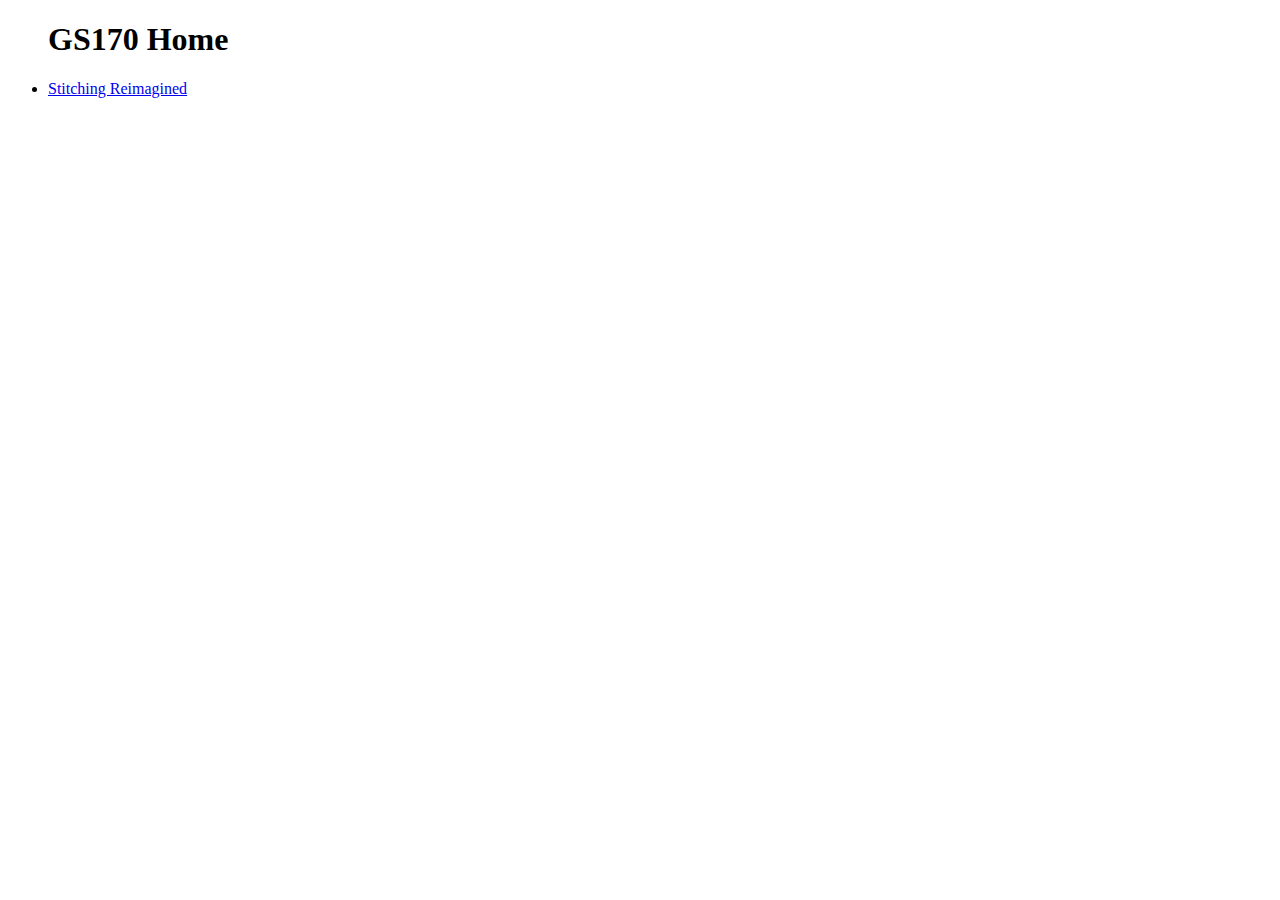
<file: index.html>
<!DOCTYPE html>
<html lang="en">
  <head>
    <meta charset="UTF-8" />
    <meta http-equiv="X-UA-Compatible" content="IE=edge" />
    <meta name="viewport" content="width=device-width, initial-scale=1.0" />
    <title>GS170 Home</title>
  </head>
  <body>
    <ul>
      <h1>GS170 Home</h1>
      <li><a href="stitchingreimagined/index.html">Stitching Reimagined</a></li>
    </ul>
  </body>
</html>
</file>
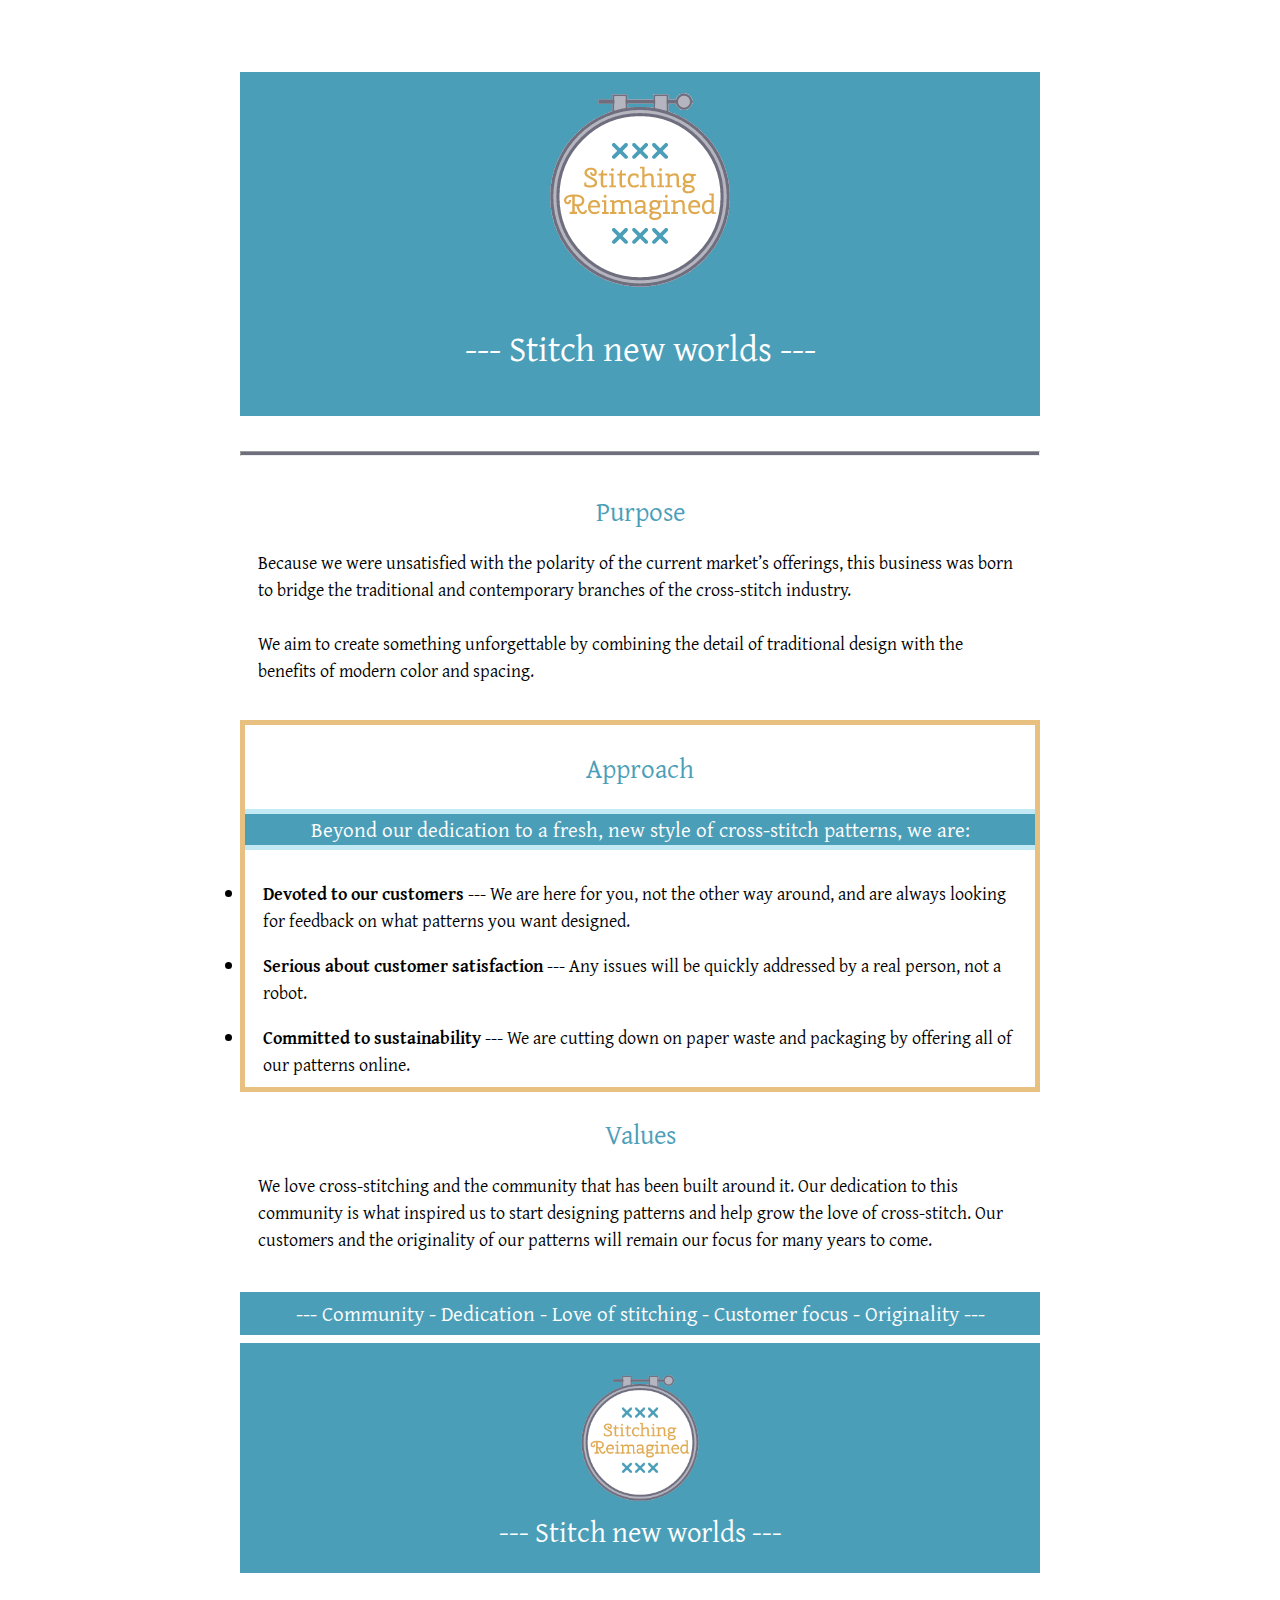
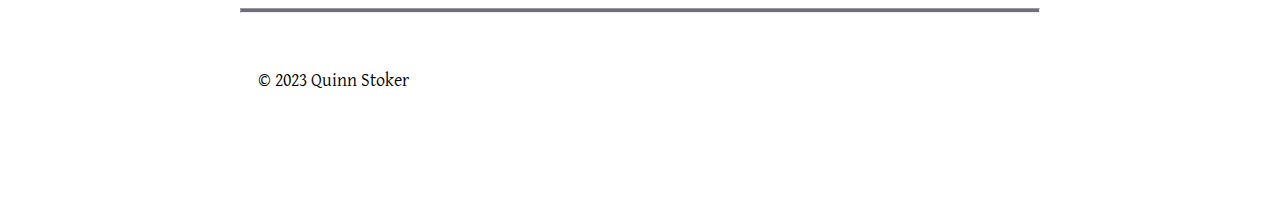
<file: stitchingreimagined/index.html>
<!DOCTYPE html>
<html lang="en-us">
  <head>
    <meta charset="utf-8" />
    <title>Stitching Reimagined</title>
    <link type="text/css" rel="stylesheet" href="styles/main.css" />
    <link rel="preconnect" href="https://fonts.googleapis.com" />
    <link href="https://fonts.googleapis.com/css2?family=Inter&family=Mynerve&display=swap" rel="stylesheet" />
  </head>

  <body>
    <header>
      <img class="main-logo" src="images/stitching_reimagined_logo(clear).png" alt="Stitching Reimagined Logo" />
      <h1>--- Stitch new worlds ---</h1>
    </header>
    <main>
      <hr />

      <h2>Purpose</h2>
      <p>
        Because we were unsatisfied with the polarity of the current market’s offerings, this business was born to bridge the traditional and contemporary
        branches of the cross-stitch industry. <br /><br />
        We aim to create something unforgettable by combining the detail of traditional design with the benefits of modern color and spacing.
      </p>

      <div id="approach">
        <h2>Approach</h2>
        <h3 id="ribbon">Beyond our dedication to a fresh, new style of cross-stitch patterns, we are:</h3>
        <li>
          <b>Devoted to our customers</b> --- We are here for you, not the other way around, and are always looking for feedback on what patterns you want
          designed.
        </li>
        <li><b>Serious about customer satisfaction</b> --- Any issues will be quickly addressed by a real person, not a robot.</li>
        <li><b>Committed to sustainability</b> --- We are cutting down on paper waste and packaging by offering all of our patterns online.</li>
      </div>

      <h2>Values</h2>
      <p>
        We love cross-stitching and the community that has been built around it. Our dedication to this community is what inspired us to start designing
        patterns and help grow the love of cross-stitch. Our customers and the originality of our patterns will remain our focus for many years to come.
      </p>
      <h3 id="value-words">--- Community - Dedication - Love of stitching - Customer focus - Originality ---</h3>
      <div id="closing">
        <img class="small-logo" src="images/stitching_reimagined_logo(clear).png" alt="Stitching Reimagined Logo" />
        <h3>--- Stitch new worlds ---</h3>
      </div>

      <hr />
      <p>© 2023 Quinn Stoker</p>
    </main>
  </body>
</html>
</file>
<file: stitchingreimagined/styles/main.css>
@import url("https://fonts.googleapis.com/css2?family=Gentium+Plus&display=swap");

/* dark-blue: #4b9eb8; */
/* gold: #e8c080; */
/* gray: #6f6e7f; */
/* light-blue: #c3e9f5; */

body {
  max-width: 800px;
  margin: 0 auto;
  padding: 4em;
  font-size: 18px;
  text-align: center;
  font-family: "Gentium Plus", serif;
}

.main-logo {
  margin: 0 auto;
}

header {
  padding: 1em;
  text-align: center;
  background-color: #4b9eb8;
}

hr {
  height: 3px;
  margin: 35px 0;
  background: #6f6e7f;
}

h1,
h3 {
  color: #ffffff;
  font-weight: lighter;
}

h2 {
  color: #4b9eb8;
  font-weight: lighter;
  margin-bottom: 0;
}

p {
  padding: 1em;
  text-align: left;
  margin-top: 0;
}

#approach {
  border: 5px #e8c080 solid;
}

#ribbon {
  background-color: #4b9eb8;
  border-top: 5px #c3e9f5 solid;
  border-bottom: 5px #c3e9f5 solid;
}

li {
  padding: 0.5em 1em;
  text-align: left;
}

#value-words {
  background-color: #4b9eb8;
  padding: 6px;
  margin-bottom: 8px;
}

#closing {
  background-color: #4b9eb8;
  margin-top: 8px;
  margin-bottom: 21px;
}

#closing h3 {
  font-size: 1.6em;
  margin: 0;
  padding: 20px;
  padding-top: 0;
}

.small-logo {
  margin: 0 auto;
  width: 130px;
  padding-top: 30px;
}
</file>
